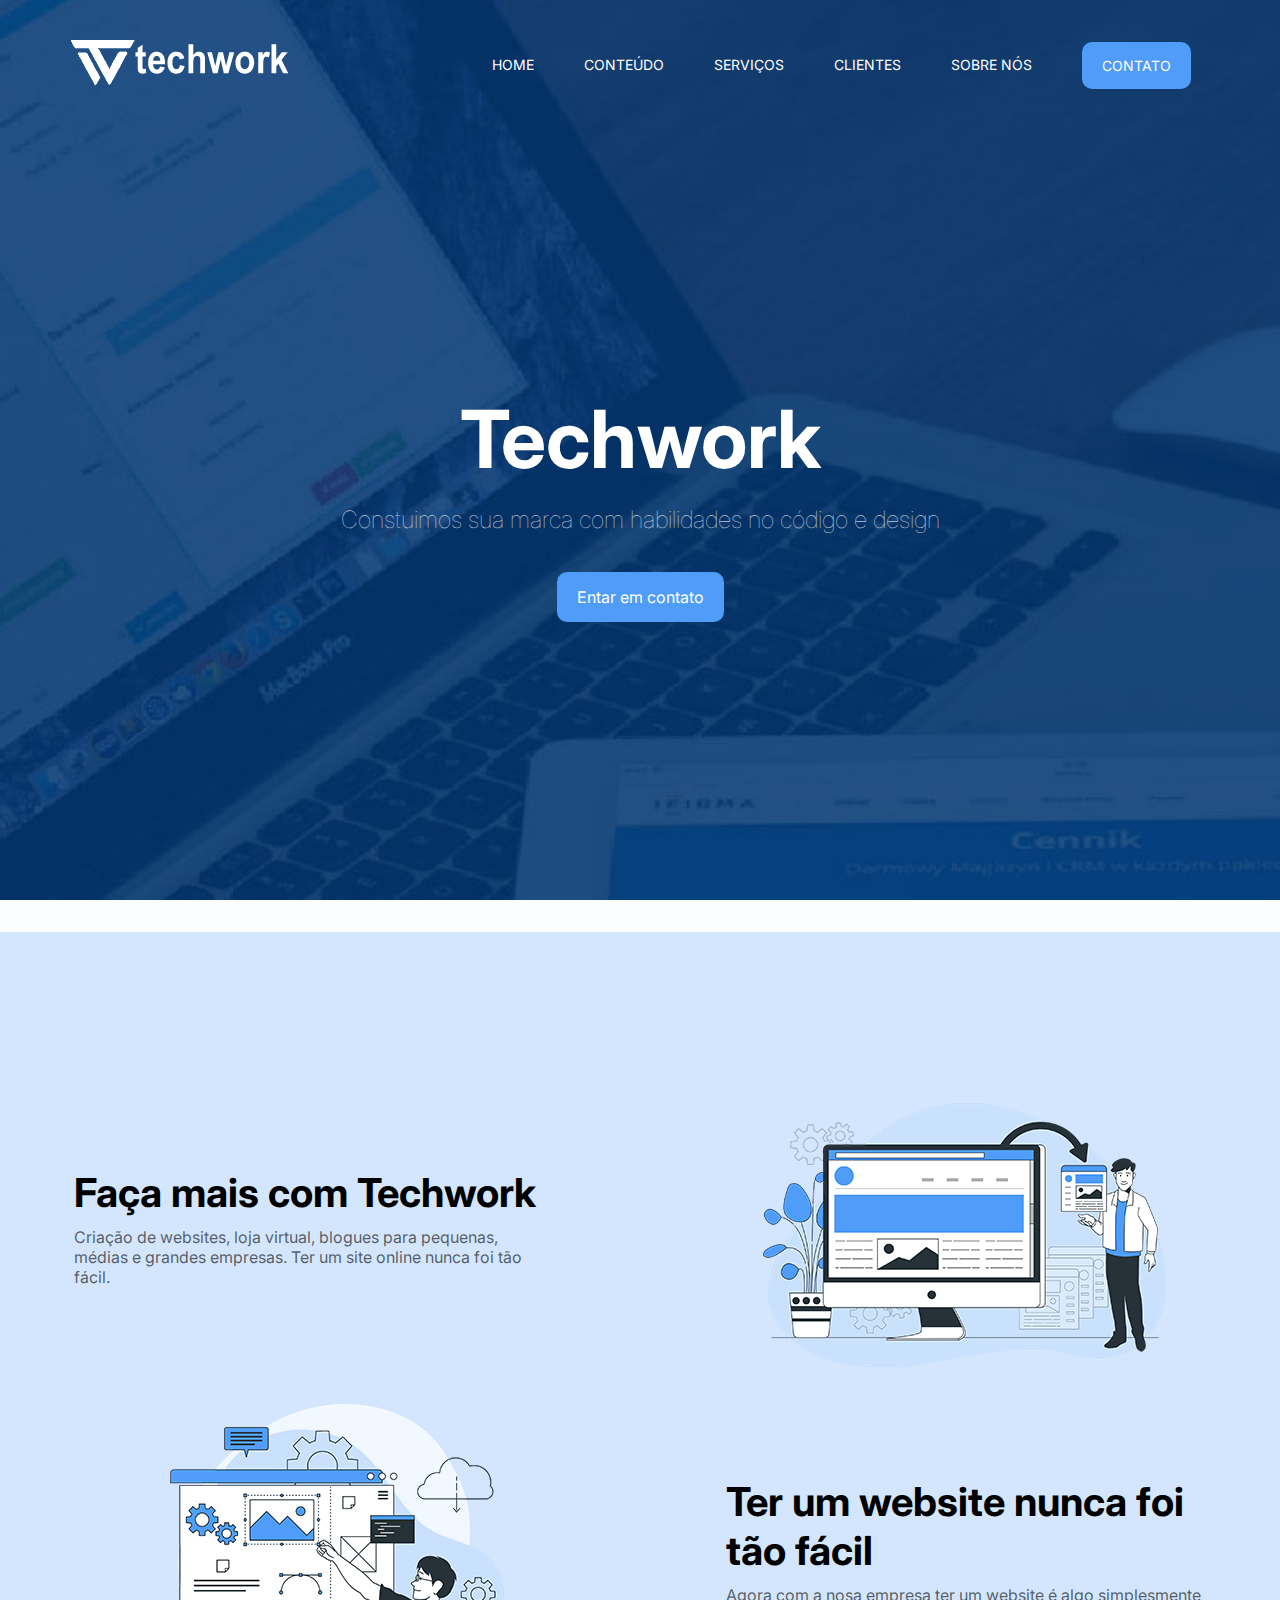
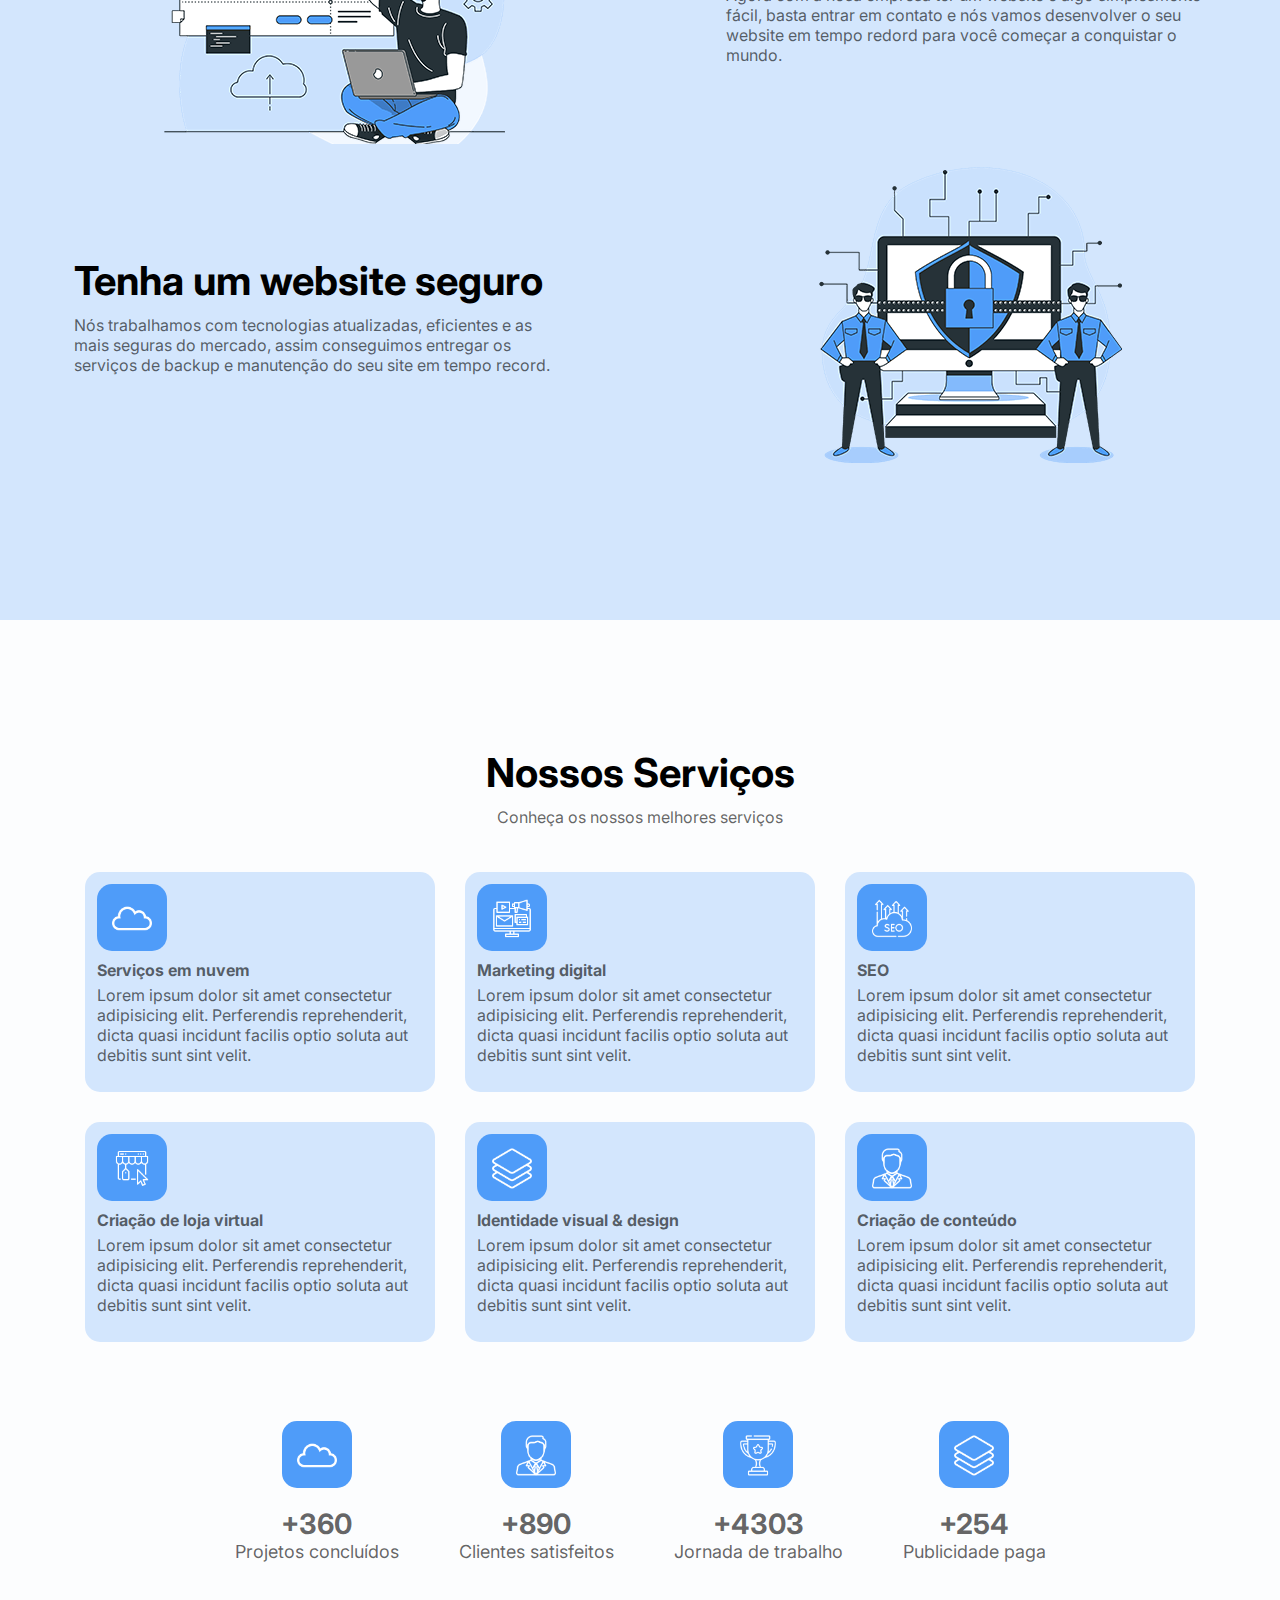
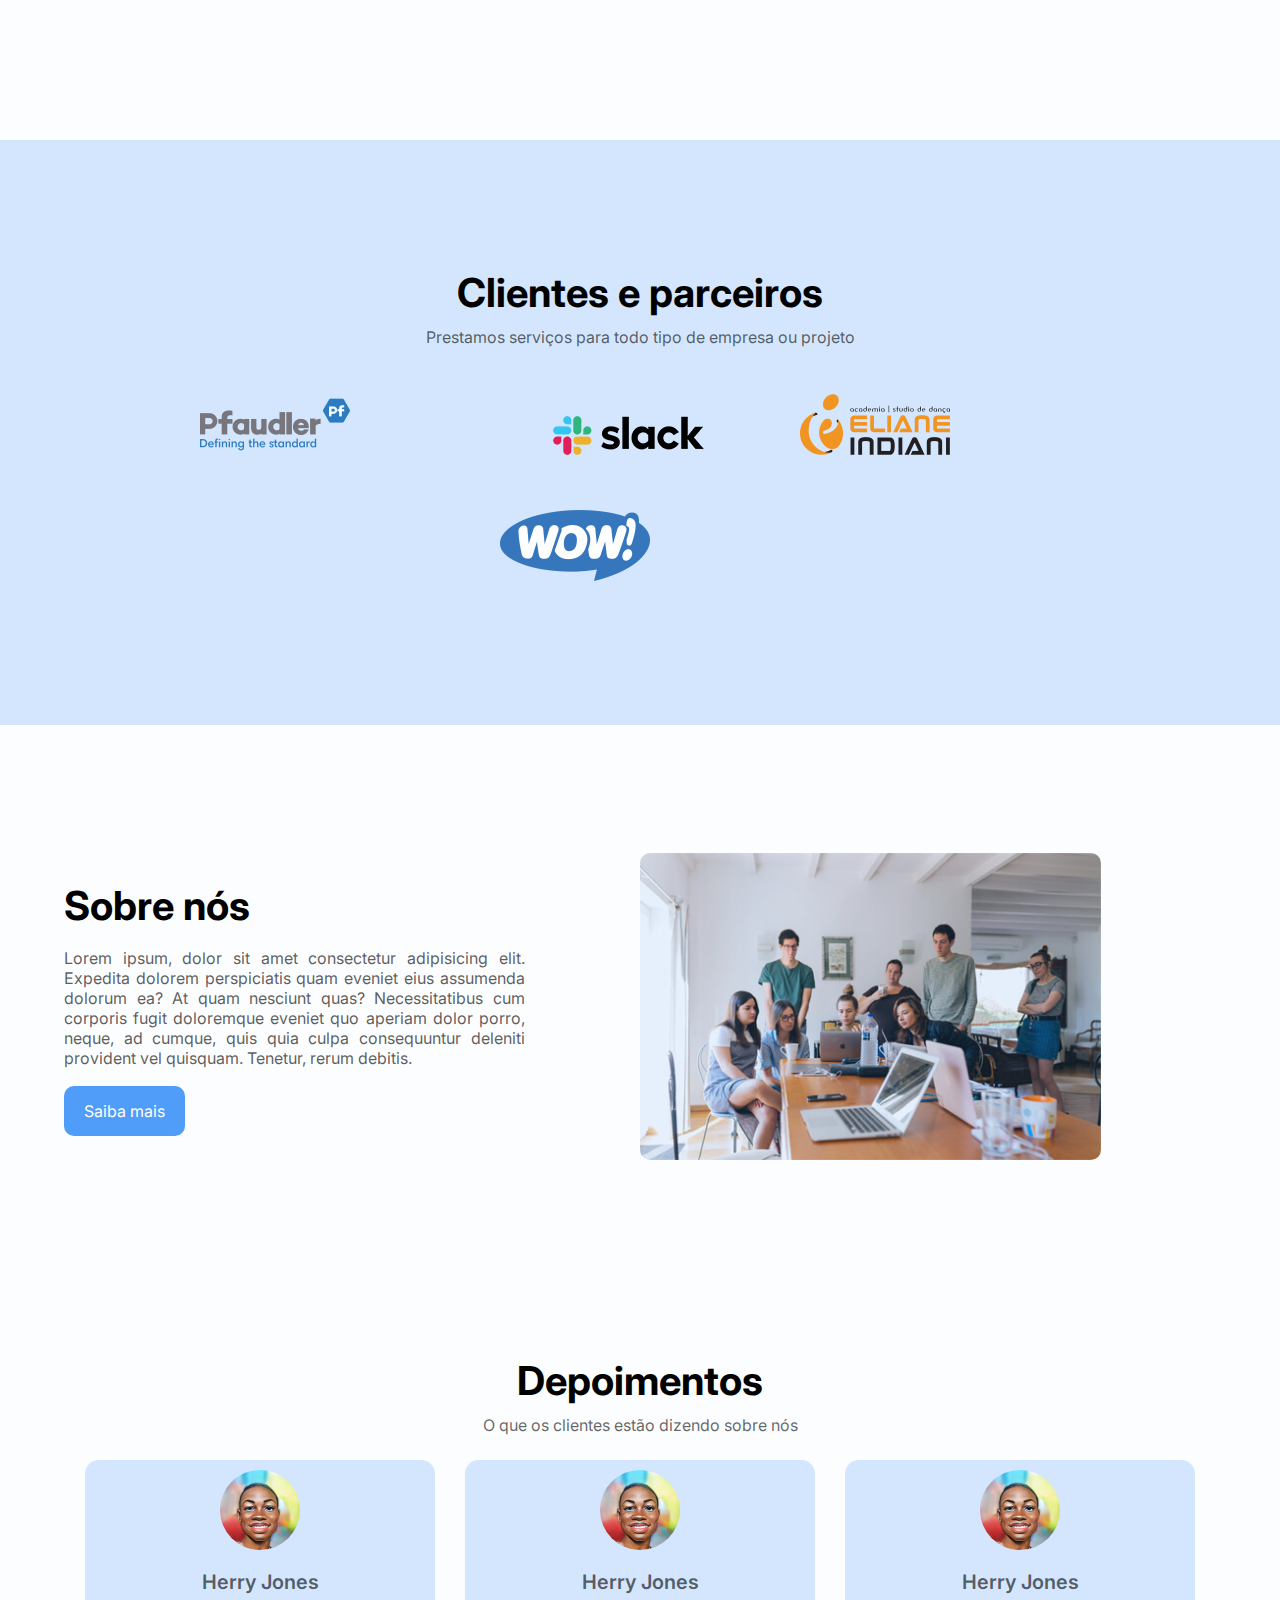
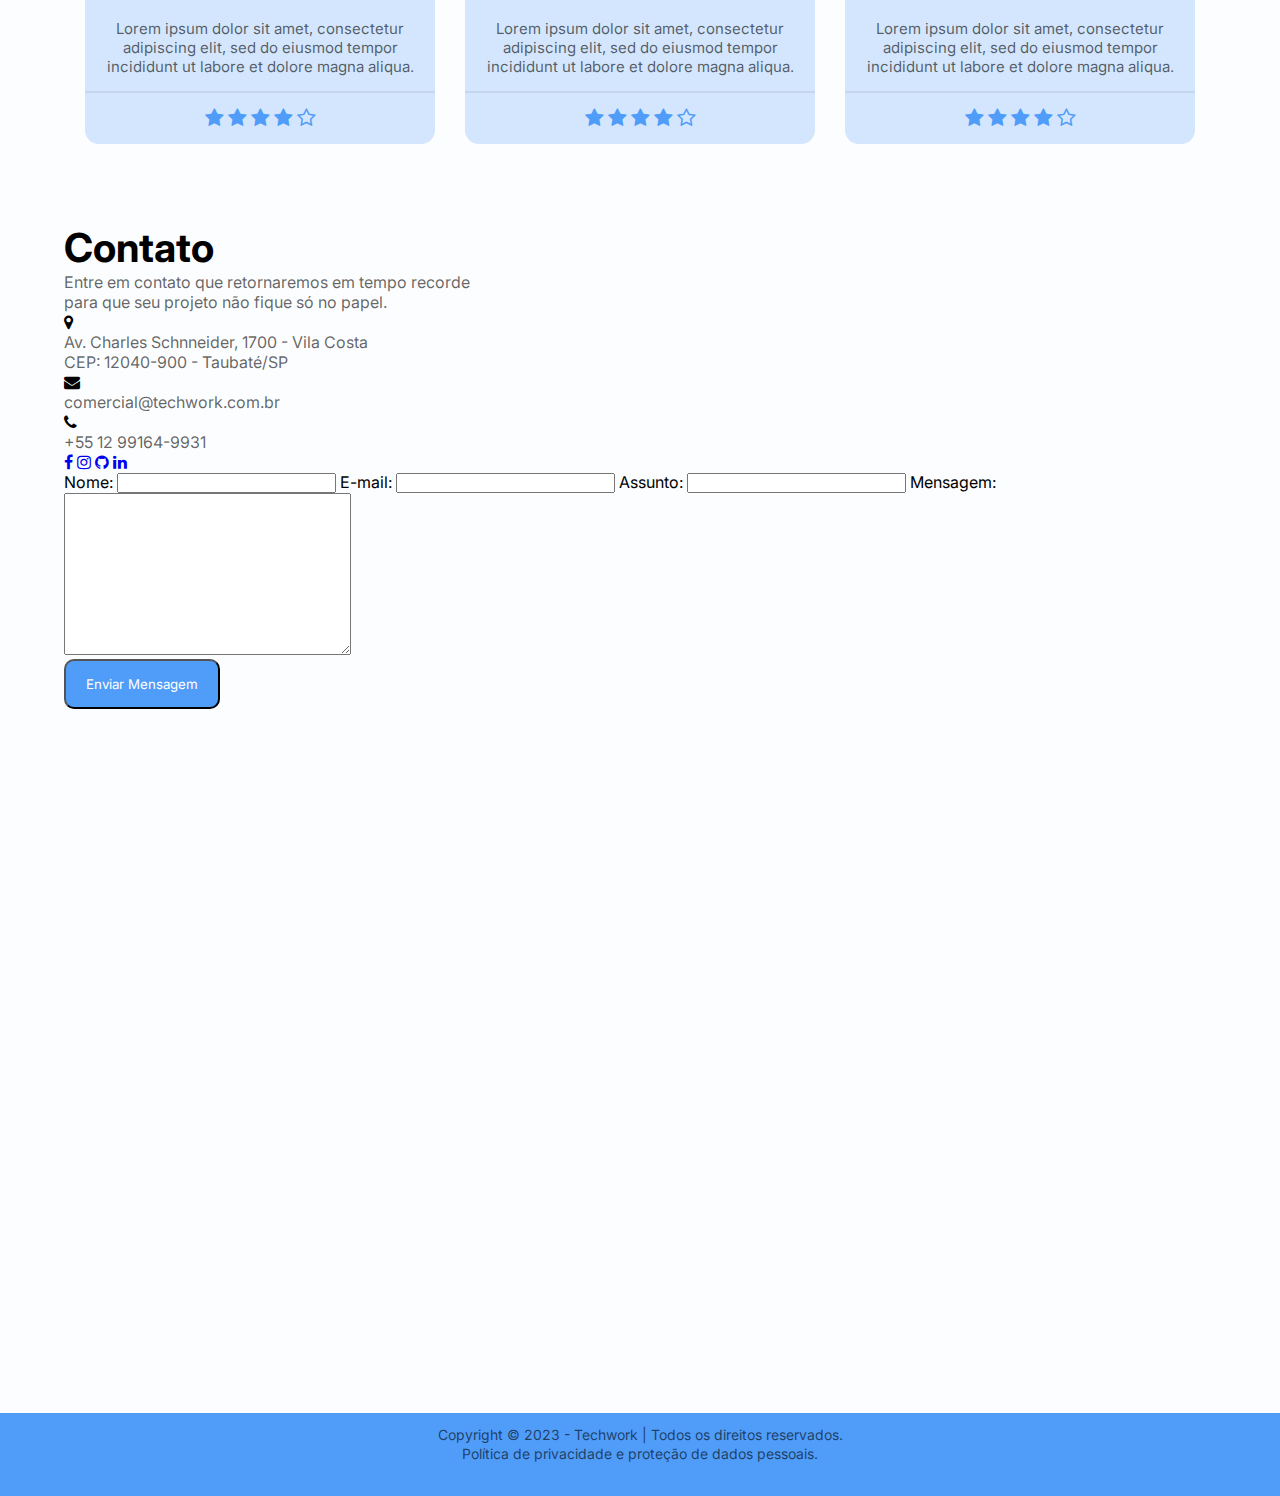
<file: index.html>
<!DOCTYPE html>
<html lang-pt-br>
  <head>
    <meta charset="UTF-8" />
    <meta http-equiv="X-UA-Compatible" content="IE-edge" />
    <meta name="viewport" content="width=device-width, initial-scale=1.0" />
    <!-- Font Awesome-->
    <link
      rel="stylesheet"
      href="https://cdnjs.cloudflare.com/ajax/libs/font-awesome/4.7.0/css/font-awesome.css"
      integrity="sha512-5A8nwdMOWrSz20fDsjczgUidUBR8liPYU+WymTZP1lmY9G6Oc7HlZv156XqnsgNUzTyMefFTcsFH/tnJE/+xBg=="
      crossorigin="anonymous"
      referrerpolicy="no-referrer"
    />
    <link rel="stylesheet" href="css/style.css" />
    <title>Techwork | Responsive</title>
  </head>
  <body>
    <header id="home" style="background-image: url('img/background-home.jpg')">
      <div class="container">
        <nav>
          <a href="index.html">
            <img src="img/logo.png" alt="Logo" />
          </a>
          <ul class="ul">
            <a href="#home">Home</a>
            <a href="#conteudo">Conteúdo</a>
            <a href="#servicos">Serviços</a>
            <a href="#clientes">Clientes</a>
            <a href="#sobre">Sobre nós</a>
            <a class="btn" href="#contato">Contato</a>

            <div class="close-icon" onclick="closeMenu()">
              <i class="fa fa-times-circle"></i>
            </div>
          </ul>

          <div class="menu-icon" onclick="openMenu()">
            <i class="fa fa-bars"></i>
          </div>
        </nav>
      </div>

      <!-- Seção Banner ------------------------------------>
      <section class="banner">
        <div class="banner-text">
          <h1>Techwork</h1>
          <p>Constuimos sua marca com habilidades no código e design</p>
          <a class="btn animate-btn" href="contato.html">Entar em contato</a>
        </div>
      </section>
    </header>

    <!-- Seção Conteúdo ------------------------------------->
    <section id="conteudo" class="conteudo">
      <div class="container">
        <div class="rows-cards">
          <!-- row card item 1-->
          <div class="row-card-item">
            <h3>Faça mais com Techwork</h3>
            <p>
              Criação de websites, loja virtual, blogues para pequenas, médias e
              grandes empresas. Ter um site online nunca foi tão fácil.
            </p>
          </div>
          <span><img src="img/security1.png" alt="" /></span>

          <!-- row card item 2-->
          <span><img src="img/security2.png" alt="" /></span>
          <div class="row-card-item">
            <h3>Ter um website nunca foi tão fácil</h3>
            <p>
              Agora com a nosa empresa ter um website é algo simplesmente fácil,
              basta entrar em contato e nós vamos desenvolver o seu website em
              tempo redord para você começar a conquistar o mundo.
            </p>
          </div>

          <!-- row card item 3-->
          <div class="row-card-item">
            <h3>Tenha um website seguro</h3>
            <p>
              Nós trabalhamos com tecnologias atualizadas, eficientes e as mais
              seguras do mercado, assim conseguimos entregar os serviços de
              backup e manutenção do seu site em tempo record.
            </p>
          </div>
          <span><img src="img/security3.png" alt="" /></span>
        </div>
      </div>
    </section>
    <!--End Conteúdo  --------------------------------------->

    <!-- Seção Serviços ------------------------------------->
    <section id="servicos" class="servicos">
      <div class="container">
        <h3>Nossos Serviços</h3>
        <p>Conheça os nossos melhores serviços</p>
        <div class="rows-cards">
          <!-- row card item 1-->
          <div class="row-card-item">
            <img src="img/cloud.png" alt="" />
            <p class="serv-name"><strong>Serviços em nuvem</strong></p>
            <p class="serv-text">
              Lorem ipsum dolor sit amet consectetur adipisicing elit.
              Perferendis reprehenderit, dicta quasi incidunt facilis optio
              soluta aut debitis sunt sint velit.
            </p>
          </div>

          <!-- row card item 2-->
          <div class="row-card-item">
            <img src="img/digital-marketing.png" alt="" />
            <p class="serv-name"><strong>Marketing digital</strong></p>
            <p class="serv-text">
              Lorem ipsum dolor sit amet consectetur adipisicing elit.
              Perferendis reprehenderit, dicta quasi incidunt facilis optio
              soluta aut debitis sunt sint velit.
            </p>
          </div>

          <!-- row card item 3-->
          <div class="row-card-item">
            <img src="img/seo.png" alt="" />
            <p class="serv-name"><strong>SEO</strong></p>
            <p class="serv-text">
              Lorem ipsum dolor sit amet consectetur adipisicing elit.
              Perferendis reprehenderit, dicta quasi incidunt facilis optio
              soluta aut debitis sunt sint velit.
            </p>
          </div>

          <!-- row card item 4-->
          <div class="row-card-item">
            <img src="img/virtual_store.png" alt="" />
            <p class="serv-name"><strong>Criação de loja virtual</strong></p>
            <p class="serv-text">
              Lorem ipsum dolor sit amet consectetur adipisicing elit.
              Perferendis reprehenderit, dicta quasi incidunt facilis optio
              soluta aut debitis sunt sint velit.
            </p>
          </div>

          <!-- row card item 5-->
          <div class="row-card-item">
            <img src="img/layer.png" alt="" />
            <p class="serv-name"><strong>Identidade visual & design</strong></p>
            <p class="serv-text">
              Lorem ipsum dolor sit amet consectetur adipisicing elit.
              Perferendis reprehenderit, dicta quasi incidunt facilis optio
              soluta aut debitis sunt sint velit.
            </p>
          </div>

          <!-- row card item 6-->
          <div class="row-card-item">
            <img src="img/manager.png" alt="" />
            <p class="serv-name"><strong>Criação de conteúdo</strong></p>
            <p class="serv-text">
              Lorem ipsum dolor sit amet consectetur adipisicing elit.
              Perferendis reprehenderit, dicta quasi incidunt facilis optio
              soluta aut debitis sunt sint velit.
            </p>
          </div>
        </div>
      </div>
    </section>
    <!--End Serviços  --------------------------------------->

    <!--Seção Dados ----------------------------------->
    <section class="dados">
      <div class="container">
        <div class="dados-item">
          <img src="img/cloud.png" alt="" />
          <p><strong>+360</strong><br />Projetos concluídos</p>
        </div>

        <div class="dados-item">
          <img src="img/manager.png" alt="" />
          <p><strong>+890</strong><br />Clientes satisfeitos</p>
        </div>

        <div class="dados-item">
          <img src="img/trophy.png" alt="" />
          <p><strong>+4303</strong><br />Jornada de trabalho</p>
        </div>

        <div class="dados-item">
          <img src="img/layer.png" alt="" />
          <p><strong>+254</strong><br />Publicidade paga</p>
        </div>
      </div>
    </section>
    <!--End Dados ------------------------------------->

    <!--Seção Clientes ------------------------------------->
    <section class="clientes">
      <div class="container">
        <h3>Clientes e parceiros</h3>
        <p>Prestamos serviços para todo tipo de empresa ou projeto</p>
        <div class="rows-cards">
          <!-- row card item 1-->
          <div class="row-card-item">
            <img src="img/pfaudler.png" alt="" />
          </div>
          <!-- row card item 2-->
          <div class="row-card-item">
            <img src="img/slack.png" alt="" />
          </div>
          <!-- row card item 3-->
          <div class="row-card-item">
            <img src="img/eliane-indiani.png" alt="" />
          </div>
          <!-- row card item 4-->
          <div class="row-card-item">
            <img src="img/wow.png" alt="" />
          </div>
        </div>
      </div>
    </section>
    <!--End Clientes  -------------------------------------->

    <!--Section Sobre -------------------------------------->
    <section id="sobre" class="sobre">
      <div class="container">
        <div class="sobre-text">
          <h3>Sobre nós</h3>
          <p>
            Lorem ipsum, dolor sit amet consectetur adipisicing elit. Expedita
            dolorem perspiciatis quam eveniet eius assumenda dolorum ea? At quam
            nesciunt quas? Necessitatibus cum corporis fugit doloremque eveniet
            quo aperiam dolor porro, neque, ad cumque, quis quia culpa
            consequuntur deleniti provident vel quisquam. Tenetur, rerum
            debitis.
          </p>
          <a class="btn animate-btn" href="contato.html">Saiba mais</a>
        </div>
        <div class="sobre-img">
          <img src="img/sobre.jpg" alt="Sobre" />
        </div>
      </div>
    </section>
    <!--End Sobre --------------------------------------->

    <!-- Seção Depoimentos ---------------------------------->
    <section class="depoimentos">
      <div class="container">
        <h3>Depoimentos</h3>
        <p>O que os clientes estão dizendo sobre nós</p>
        <div class="cards">
          <!-- card item 1-->
          <div class="card-item">
            <img src="img/me.jpg" alt="Matheus" />
            <p class="name-user">Herry Jones</p>
            <p class="text-user">
              Lorem ipsum dolor sit amet, consectetur adipiscing elit, sed do
              eiusmod tempor incididunt ut labore et dolore magna aliqua.
            </p>
            <div class="star">
              <i class="fa fa-star" aria-hidden="true"></i>
              <i class="fa fa-star" aria-hidden="true"></i>
              <i class="fa fa-star" aria-hidden="true"></i>
              <i class="fa fa-star" aria-hidden="true"></i>
              <i class="fa fa-star-o" aria-hidden="true"></i>
            </div>
          </div>
          <!--end card item 1-->

          <!-- card item 2-->
          <div class="card-item">
            <img src="img/me.jpg" alt="Matheus" />
            <p class="name-user">Herry Jones</p>
            <p class="text-user">
              Lorem ipsum dolor sit amet, consectetur adipiscing elit, sed do
              eiusmod tempor incididunt ut labore et dolore magna aliqua.
            </p>
            <div class="star">
              <i class="fa fa-star" aria-hidden="true"></i>
              <i class="fa fa-star" aria-hidden="true"></i>
              <i class="fa fa-star" aria-hidden="true"></i>
              <i class="fa fa-star" aria-hidden="true"></i>
              <i class="fa fa-star-o" aria-hidden="true"></i>
            </div>
          </div>
          <!--end card item 2-->

          <!-- card item 3-->
          <div class="card-item">
            <img src="img/me.jpg" alt="Matheus" />
            <p class="name-user">Herry Jones</p>
            <p class="text-user">
              Lorem ipsum dolor sit amet, consectetur adipiscing elit, sed do
              eiusmod tempor incididunt ut labore et dolore magna aliqua.
            </p>
            <div class="star">
              <i class="fa fa-star" aria-hidden="true"></i>
              <i class="fa fa-star" aria-hidden="true"></i>
              <i class="fa fa-star" aria-hidden="true"></i>
              <i class="fa fa-star" aria-hidden="true"></i>
              <i class="fa fa-star-o" aria-hidden="true"></i>
            </div>
          </div>
          <!--end card item 3-->
        </div>
      </div>
    </section>
    <!-- End Depoimentos --------------------------------->

    <!-- Contato------------------------------------------>
    <section id="contato" class="contato">
      <div class="container">
        <h3>Contato</h3>
        <p>
          Entre em contato que retornaremos em tempo recorde<br />para que seu
          projeto não fique só no papel.
        </p>

        <div class="contato-info">
          <div class="left-side">
            <div>
              <i class="fa fa-map-marker"></i>
              <p>
                Av. Charles Schnneider, 1700 - Vila Costa<br />
                CEP: 12040-900 - Taubaté/SP
              </p>
            </div>
            <div>
              <i class="fa fa-envelope"></i>
              <p>comercial@techwork.com.br</p>
            </div>
            <div>
              <i class="fa fa-phone"></i>
              <p>+55 12 99164-9931</p>
            </div>
            <div class="links">
              <a id="icon" href="#"><i class="fa fa-facebook"></i></a>
              <a id="icon" href="#"><i class="fa fa-instagram"></i></a>
              <a id="icon" href="#"><i class="fa fa-github"></i></a>
              <a id="icon" href="#"><i class="fa fa-linkedin"></i></a>
            </div>
          </div>

          <div class="right-side">
            <form action="https://api.staticforms.xyz/submit" method="post">
              <label>Nome:</label>
              <input type="text" name="name" required autocomplete="none" />
              <label>E-mail:</label>
              <input type="email" name="email" required autocomplete="none" />
              <label>Assunto:</label>
              <input type="text" name="assunto" required autocomplete="none" />
              <label>Mensagem:</label>
              <textarea name="message" cols="30" rows="10" required ></textarea>
              <div id="button">
                <button type="submit" name="enviar" class="btn animate-btn">
                  Enviar Mensagem
                </button>
              </div>

              <input
                type="hidden"
                name="accessKey"
                value="fffa98ab-815c-4245-b7d4-10c496fdffdb"
              />
              <input type="hidden" name="replyTo" value="@" />
              <input
                type="hidden"
                name="redirectTo"
                value="http://127.0.0.1:5500/obrigado.html"
              />
            </form>
          </div>
        </div>
      </div>
    </section>

    <section class="mapa">
      <div class="mapa">
        <iframe
          src="https://www.google.com/maps/embed?pb=!1m18!1m12!1m3!1d3671.987005210367!2d-45.58438422388417!3d-23.024249342081127!2m3!1f0!2f0!3f0!3m2!1i1024!2i768!4f13.1!3m3!1m2!1s0x94ccf8675370199b%3A0x26b086d017a216fd!2sTaubat%C3%A9%20Shopping!5e0!3m2!1spt-BR!2sbr!4v1699924235021!5m2!1spt-BR!2sbr"
          width="100%"
          height="700"
          style="border: 0"
          allowfullscreen=""
          loading="lazy"
          referrerpolicy="no-referrer-when-downgrade"
        ></iframe>
      </div>
    </section>
    <!-- End Contato ------------------------------------->

    <!--Footer ------------------------------------------->
    <footer>
      <div class="container">
        <div class="footer-text">
          <p>
            Copyright © 2023 - <span>Techwork</span> | Todos os direitos
            reservados.
          </p>
          <a href="#">Política de privacidade e proteção de dados pessoais.</a>
        </div>
      </div>
    </footer>

    <script src="js/main.js"></script>
  </body>
</html>
</file>
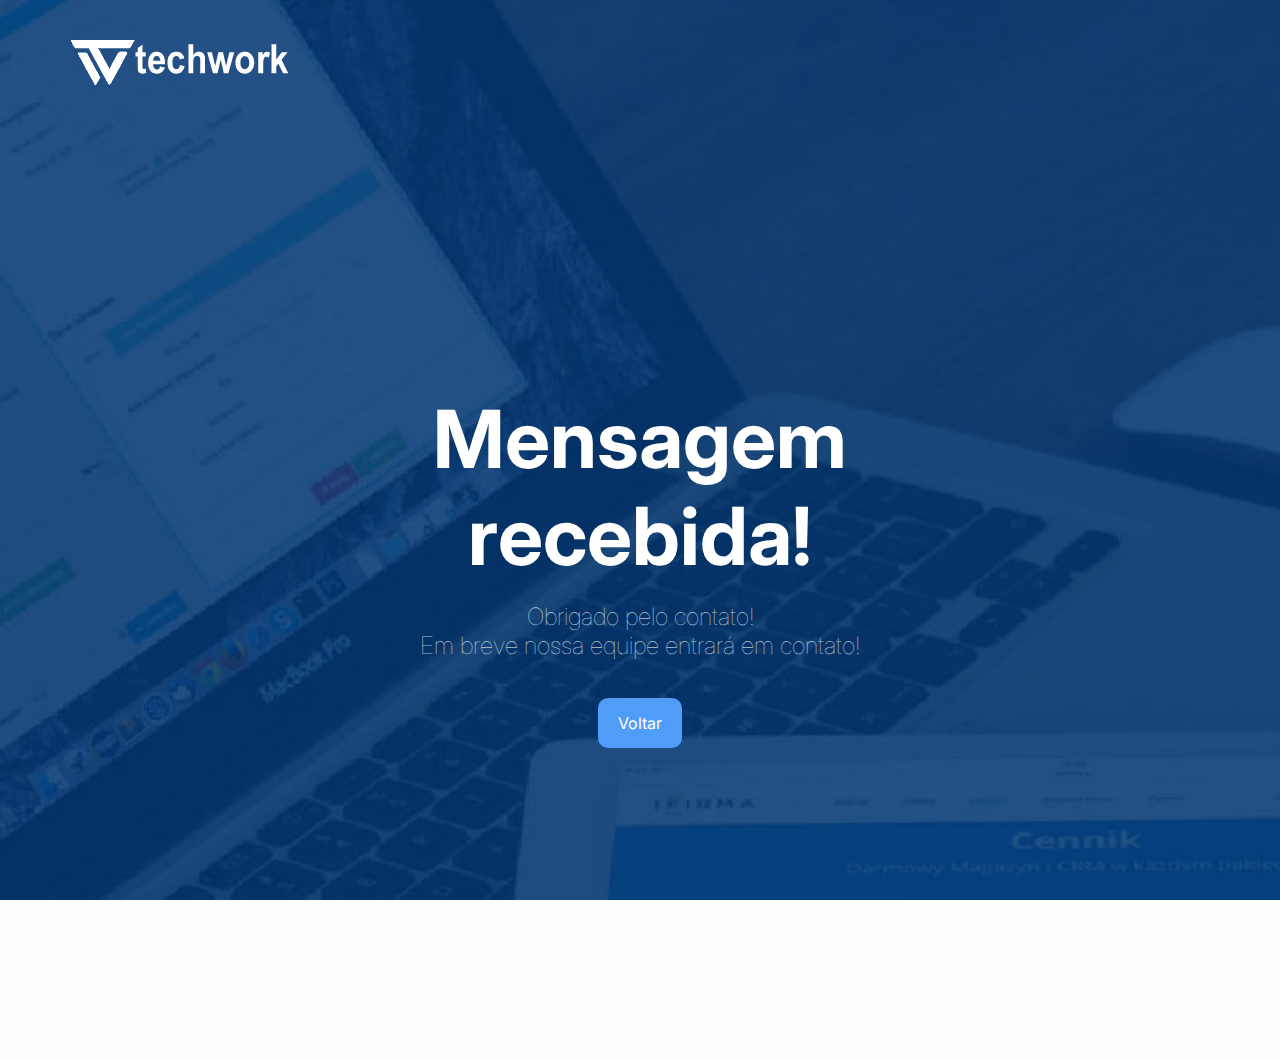
<file: obrigado.html>
<!DOCTYPE html>
<html lang-pt-br>
  <head>
    <meta charset="UTF-8" />
    <meta http-equiv="X-UA-Compatible" content="IE-edge" />
    <meta name="viewport" content="width=device-width, initial-scale=1.0" />
    <!-- Font Awesome-->
    <link
      rel="stylesheet"
      href="https://cdnjs.cloudflare.com/ajax/libs/font-awesome/4.7.0/css/font-awesome.css"
      integrity="sha512-5A8nwdMOWrSz20fDsjczgUidUBR8liPYU+WymTZP1lmY9G6Oc7HlZv156XqnsgNUzTyMefFTcsFH/tnJE/+xBg=="
      crossorigin="anonymous"
      referrerpolicy="no-referrer"
    />
    <link rel="stylesheet" href="css/style.css" />
    <title>Site Responsivo</title>
  </head>
  <body>
    <header id="home" style="background-image: url('img/background-home.jpg')">
      <div class="container">
        <nav>
          <a href="index.html">
            <img src="img/logo.png" alt="Logo" />
          </a>
        </nav>
      </div>

      <!-- Seção Banner ------------------------------------>
      <section class="banner">
        <div class="banner-text">
          <h1>Mensagem recebida!</h1>
          <p>Obrigado pelo contato!<br>Em breve nossa equipe entrará em contato!
          </p>
          <a class="btn animate-btn" href="index.html">Voltar</a>
        </div>
      </section>
    </header>

    <script src="js/main.js"></script>
  </body>
</html>
</file>
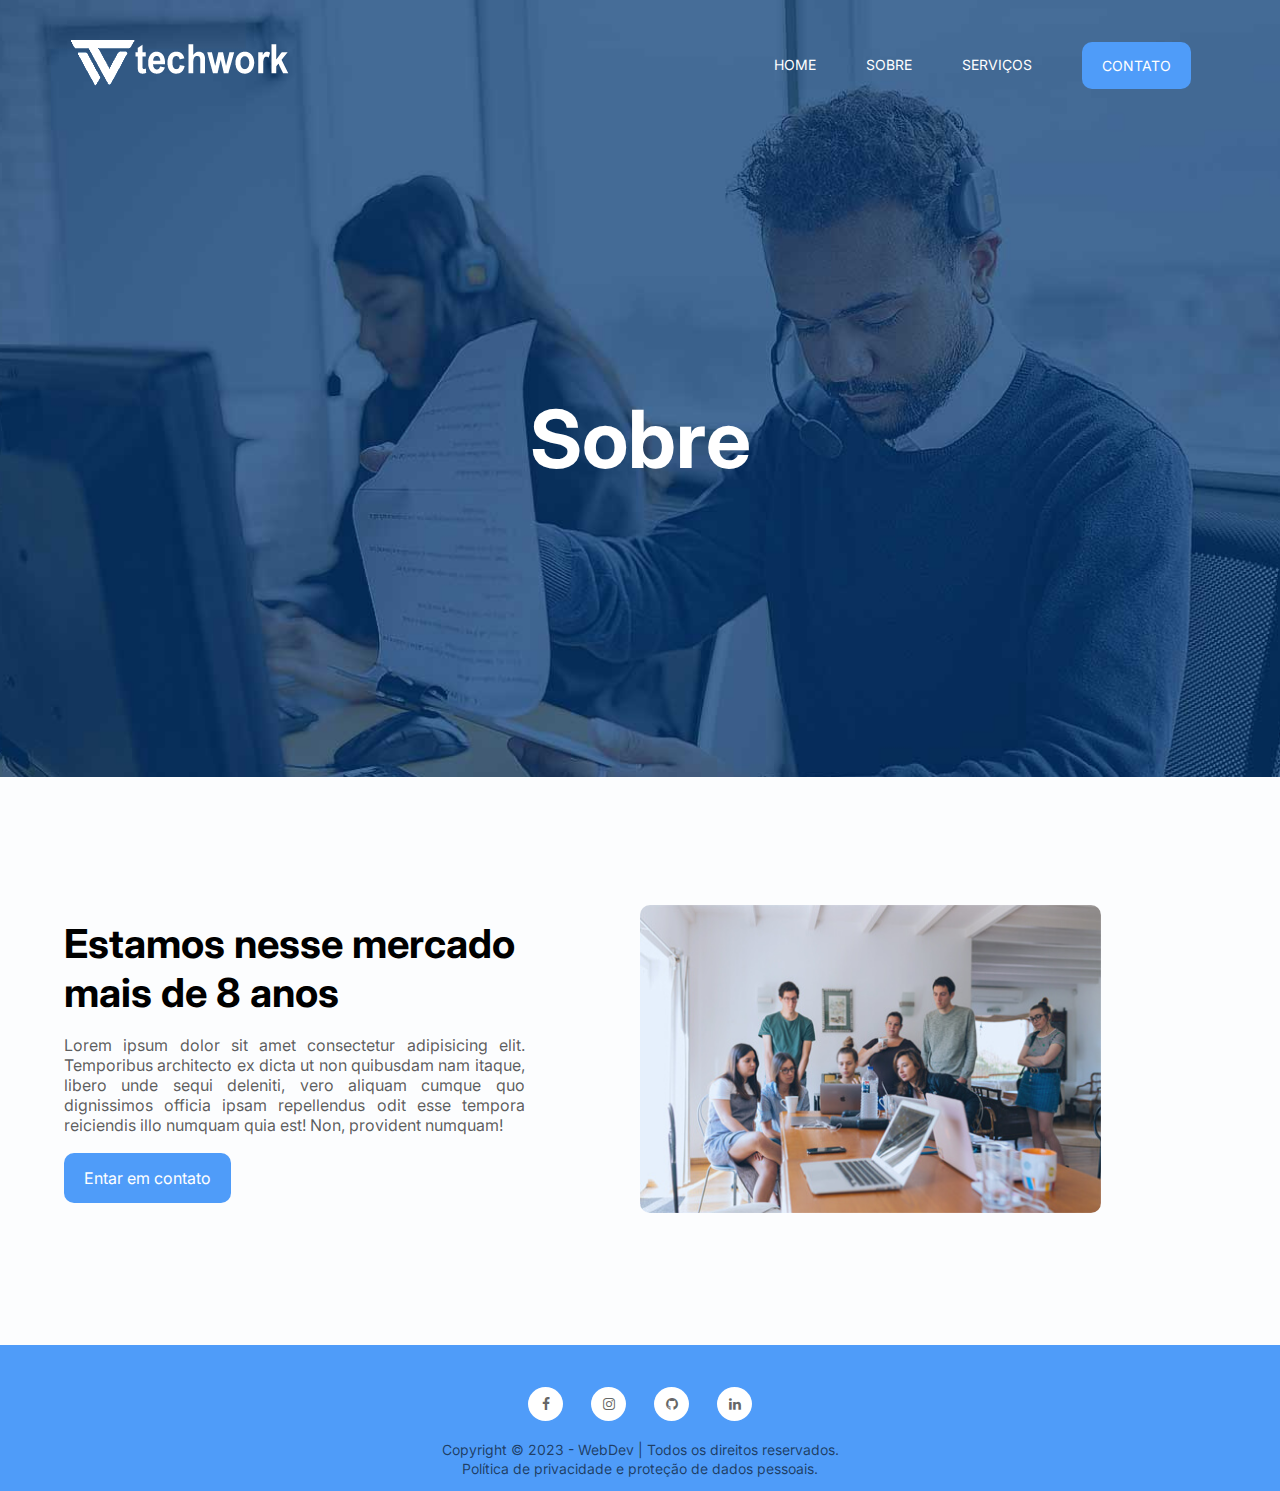
<file: sobre.html>
<!DOCTYPE html>
<html lang-pt-br>
  <head>
    <meta charset="UTF-8" />
    <meta http-equiv="X-UA-Compatible" content="IE-edge" />
    <meta name="viewport" content="width=device-width, initial-scale=1.0" />
    <!-- Font Awesome-->
    <link
      rel="stylesheet"
      href="https://cdnjs.cloudflare.com/ajax/libs/font-awesome/4.7.0/css/font-awesome.css"
      integrity="sha512-5A8nwdMOWrSz20fDsjczgUidUBR8liPYU+WymTZP1lmY9G6Oc7HlZv156XqnsgNUzTyMefFTcsFH/tnJE/+xBg=="
      crossorigin="anonymous"
      referrerpolicy="no-referrer"
    />
    <link rel="stylesheet" href="css/style.css" />
    <title>Sobre | WebSite</title>
  </head>
  <body>
    <header style="background-image: url('img/background-sobre1.jpg')">
      <div class="container">
        <nav>
          <a href="index.html">
            <img src="img/logo.png" alt="Logo" />
          </a>
          <ul class="ul">
            <a href="index.html">Home</a>
            <a href="sobre.html">Sobre</a>
            <a href="servicos.html">Serviços</a>
            <a class="btn" href="contato.html">Contato</a>
						<div class="close-icon" onclick="closeMenu()">
              <i class="fa fa-times-circle"></i>
            </div>
          </ul>
					<div class="menu-icon" onclick="openMenu()">
            <i class="fa fa-bars"></i>
          </div>
        </nav>
      </div>

      <div class="banner">
        <div class="banner-text">
          <h1>Sobre</h1>
        </div>
      </div>
    </header>

    <section class="sobre">
      <div class="container">
        <div class="sobre-text">
          <h3>Estamos nesse mercado mais de 8 anos</h3>
          <p>Lorem ipsum dolor sit amet consectetur adipisicing elit. Temporibus architecto ex dicta ut non quibusdam nam itaque, libero unde sequi deleniti, vero aliquam cumque quo dignissimos officia ipsam repellendus odit esse tempora reiciendis illo numquam quia est! Non, provident numquam!</p>
          <a class="btn animate-btn" href="contato.html">Entar em contato</a>
        </div>
        <div class="sobre-img">
          <img src="img/sobre.jpg" alt="">

        </div>
      </div>
    </section>

    








    <!--Footer ----------------------------------------------------->
    <footer>
      <div class="container">
        <div class="links">
          <a href="#"><i class="fa fa-facebook"></i></a>
          <a href="#"><i class="fa fa-instagram"></i></a>
          <a href="#"><i class="fa fa-github"></i></a>
          <a href="#"><i class="fa fa-linkedin"></i></a>
        </div>
        <p>
          Copyright © 2023 - <span>WebDev</span> | Todos os direitos reservados.
        </p>
        <a href="#">Política de privacidade e proteção de dados pessoais.</a>
      </div>
    </footer>

    <script src="js/main.js"></script>
  </body>
</html>
</file>
<file: css/style.css>
@import url('https://fonts.googleapis.com/css2?family=Inter:wght@300;400;500;600;700&display=swap');

* {
  margin: 0;
  padding: 0;
  box-sizing: border-box;
  text-decoration: none;
  outline: none;
  font-family: 'Inter', sans-serif;
}

body {
  background-color: #f1f6fc31;
}

header {
  background-position: center;
  background-size: cover;
  background-attachment: fixed;
}

h3 {
  font-size: 40px;
}

p {
  color: #0000009c;
}

.container {
  max-width: 1400px;
  margin: 0 auto;
  padding: 0 5%;
}

.btn {
  background-color: #4f9cf9;
  color: #fff;
  padding: 15px 20px;
  border-radius: 10px;
  cursor: pointer;
  display: inline-block;
  transition: 0.1s;
}

.btn.animate-btn {
  animation: animate-outline 1s ease-out infinite;
}

.btn:hover {
  background-color: #3580db;
}

@keyframes animate-outline {
  from {
    outline: 0px solid #4f9bf98a;
  }
  to {
    outline: 15px solid #4f9bf900;
  }
}

nav {
  display: flex;
  align-items: center;
  justify-content: space-between;
  padding-top: 30px;
}

nav ul {
  display: flex;
  align-items: center;
}

nav ul a {
  color: #fff;
  margin: 0 25px;
  text-transform: uppercase;
  font-size: 14px;
  display: block;
}

nav ul a:not(.btn)::after {
  content: '';
  background-color: #4f9cf9;
  width: 0;
  height: 2px;
  display: block;
  margin: 0 auto;
  transition: 0.3s;
}

nav ul a:hover::after {
  width: 100%;
}

nav .menu-icon {
  cursor: pointer;
  color: #fff;
  font-size: 25px;
  display: none;
}

nav .close-icon {
  display: none;
  font-size: 25px;
  color: #fff;
}

.banner {
  padding: 90px;
  width: auto;
  height: auto;
  display: flex;
  align-items: center;
  justify-content: center;
}

.banner-text {
  margin: 200px;
  text-align: center;
}

.banner-text h1 {
  font-size: 5rem;
  color: #fff;
}

.banner-text p {
  font-size: 1.5rem;
  color: #ffffffb7;
  font-weight: lighter;
  margin: 18px 0;
}

.banner-text a {
  margin: 20px;
}

/* Style Seção Conteúdo *****************************/
.conteudo {
  padding: 10% 0;
  background-color: #d3e6fd;
}

.conteudo .rows-cards {
  display: flex;
  flex-wrap: wrap;
  align-items: center;
  justify-content: space-between;
}


.conteudo .row-card-item {
  width: 500px;
  padding: 10px;
  transition: 0.5s;
}


.conteudo .row-card-item h3 {
  transition: 0.5s;
}

.conteudo .row-card-item p {
  margin: 10px 0;
  transition: 0.5s;
}

/* Style Seção Serviços *****************************/
.servicos {
  padding-top: 10%;
}
.servicos .container > p {
  padding: 10px 0;
}
.servicos .container h3,
.servicos .container > p {
  text-align: center;
}

.servicos .rows-cards {
  display: flex;
  flex-wrap: wrap;
  justify-content: center;
  margin-top: 20px;
}

.servicos .row-card-item {
  background-color: #d3e6fd;
  width: 350px;
  height: 220px;
  padding: 12px;
  margin: 15px;
  border-radius: 15px;
  transition: 0.5s;
}

.servicos .row-card-item:hover {
  background-color: #4f9cf9;
  margin-top: -2px;
}

.servicos .row-card-item:hover p {
  color: #fff;
}

.servicos .row-card-item img {
  background-color: #4f9cf9;
  border-radius: 15px;
  width: 70px;
  padding: 10px;
}

.servicos .row-card-item p.serv-name {
  margin: 5px 0;
  transition: 0.5s;
}

.servicos .row-card-item p.serv-text {
  transition: 0.5s;
}
.dados {
  padding-bottom: 10%;
  margin-top: 5%;
}
.dados .container {
  display: flex;
  justify-content: center;
  flex-wrap: wrap;
}

.dados .dados-item {
  padding: 0 30px 0;
  color: #000000be;
  text-align: center;
}

.dados .dados-item img {
  background-color: #4f9cf9;
  border-radius: 15px;
  padding: 10px;
  margin-bottom: 15px;
  width: 70px;
  transition: .3s;
}

.dados .dados-item p {
  font-size: 18px;
  margin-bottom: 50px;
}

.dados .dados-item p strong {
  font-size: 28px;
}




















/* Style Seção Clientes *****************************/
.clientes {
  padding: 10% 0;
  background-color: #d3e6fd;
}
.clientes p {
  padding: 10px 0;
}
.clientes .container h3,
.clientes .container > p {
  text-align: center;
}

.clientes .rows-cards {
  display: flex;
  flex-wrap: wrap;
  justify-content: center;
  margin-top: 20px;
}

.clientes .row-card-item {
  width: 300px;
  height: auto;
  padding: 10px;
  transition: 0.5s;
}

.clientes .row-card-item:hover {
  margin-top: -2px;
}

/* Style Seção Sobre *****************************/
.sobre {
  padding: 10% 0;
}
.sobre .container {
  display: flex;
  align-items: center;
  justify-content: space-between;
}

.sobre .sobre-text {
  width: 40%;
  
}

.sobre p {
  margin: 18px 0;
  color: #000000a6;
  text-align: justify;
}

.sobre .sobre-img {
  width: 50%;
}

.sobre .sobre-img img {
  width: 80%;
  border-radius: 10px;
}

/* Style Seção Depoimentos *****************************/
.depoimentos {
  padding: 5% 0;
}

.depoimentos h3,
.depoimentos p {
  text-align: center;
}

.depoimentos p {
  padding: 10px 0;
}

.depoimentos .cards {
  display: flex;
  justify-content: center;
}

.depoimentos .card-item {
  width: 350px;
  background-color: #d3e6fd;
  margin: 15px;
  border-radius: 14px;
  text-align: center;
  transition: 0.5s;
}

.depoimentos .card-item:hover {
  background-color: #4f9cf9;
  margin-top: -2px;
}

.depoimentos .card-item img {
  width: 80px;
  display: block;
  margin: 10px auto;
  border-radius: 100%;
}

.depoimentos .card-item .name-user {
  font-weight: 600;
  font-size: 20px;
  margin-bottom: 15px;
  transition: 0.5s;
}

.depoimentos .card-item .text-user {
  font-size: 15px;
  padding: 0 15px;
  transition: 0.5s;
}

.depoimentos .card-item .star {
  margin: 15px 0;
  border-top: 2px solid #71767a23;
}

.depoimentos .card-item .star i {
  color: #4f9cf9;
  margin-top: 15px;
  font-size: 20px;
  transition: 0.5s;
}

.depoimentos .card-item:hover .name-user,
.depoimentos .card-item:hover .text-user,
.depoimentos .card-item:hover .star i {
  color: #fff;
}

/* Style Rodapé *****************************/
footer {
  padding: 1% 0;
  background-color: #4f9cf9;
  text-align: center;
}

footer i {
  width: 35px;
  font-size: 20px;
  background-color: #fff;
  padding: 10px;
  margin: 30px 2px 20px;
  border-radius: 100%;
}

footer p,
footer a {
  color: #0000009c;
  font-size: 14px;
  text-decoration: none;
  margin: 0 10px 0;
}

footer .footer-text {
  padding-bottom: 20px;
}


/* Style Menu Mobile ****************************/
@media (max-width: 830px) {
  .ul {
    position: fixed;
    top: 0;
    left: 0;
    background: #184b88;
    width: 100%;
    height: 100%;
    flex-direction: column;
    align-items: center;
    justify-content: center;
    clip-path: circle(0% at 100% 0);
    transition: 0.7s;
  }
  .ul.open {
    clip-path: circle(141.4% at 100% 0);
  }
  .ul a {
    margin: 8px 0;
    font-size: 15px;
  }
  nav .menu-icon {
    display: block;
  }
  nav .close-icon {
    display: block;
    position: absolute;
    top: 45px;
    right: 40px;
  }
}
</file>
